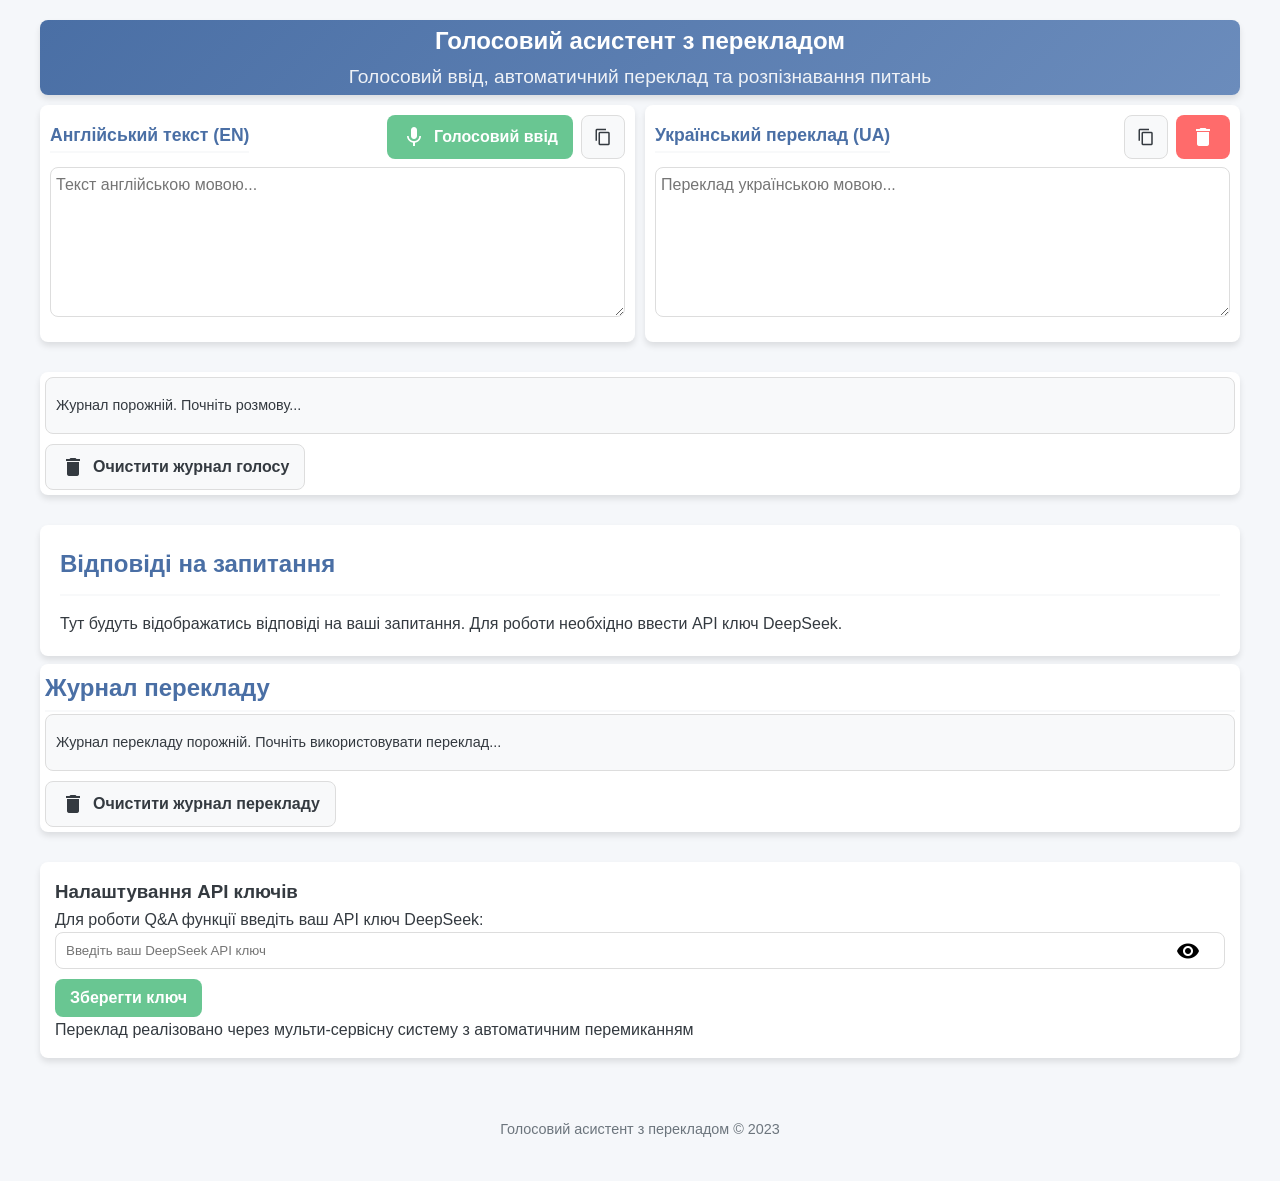
<file: index.html>
<!DOCTYPE html>
<html lang="uk">
<head>
    <meta charset="UTF-8">
    <meta name="viewport" content="width=device-width, initial-scale=1.0">
    <title>Голосовий асистент з перекладом</title>
    <link rel="stylesheet" href="https://fonts.googleapis.com/icon?family=Material+Icons">
    <link rel="stylesheet" href="style.css"> 
</head>
<body>
    <div class="container">
        <header>
            <h1>Голосовий асистент з перекладом</h1>
            <p class="subtitle">Голосовий ввід, автоматичний переклад та розпізнавання питань</p>
        </header>
        
        <div class="recording-indicator" id="recordingIndicator">
            <div class="pulse"></div>
            <span>Йде запис голосу... Говоріть</span>
        </div>
        
        <div class="main-content">
            <div class="text-section">
                <div class="heading-row">
                    <h2>Англійський текст (EN)</h2>
                    <div class="heading-actions">
                        <button class="btn-primary" id="micButton">
                            <i class="material-icons">mic</i> Голосовий ввід
                        </button>
                        <button class="btn-secondary icon-only" id="copyEnglish" aria-label="Копіювати англійський текст" title="Копіювати англійський текст">
                            <i class="material-icons">content_copy</i>
                        </button>
                    </div>
                </div>
                <div class="text-container">
                    <textarea id="englishText" placeholder="Текст англійською мовою..."></textarea>
                </div>
            </div>
            
            <div class="text-section">
                <div class="heading-row">
                    <h2>Український переклад (UA)</h2>
                    <div class="heading-actions">
                        <button class="btn-secondary icon-only" id="copyUkrainian" aria-label="Копіювати переклад українською" title="Копіювати переклад українською">
                            <i class="material-icons">content_copy</i>
                        </button>
                        <button class="btn-accent" id="clearText">
                            <i class="material-icons">delete</i>
                        </button>
                    </div>
                </div>
                <div class="text-container">
                    <textarea id="ukrainianText" placeholder="Переклад українською мовою..." readonly></textarea>
                    <div class="status-indicator" id="translationStatus"></div>
                </div>
            </div>
        </div>
   
        <div class="log-section">
            <!-- <h2>Журнал голосових введень</h2> -->
            <div class="log-container" id="voiceLogContainer">
                <div class="log-entry">Журнал порожній. Почніть розмову...</div>
            </div>
            <button class="btn-secondary clear-log" id="clearVoiceLog">
                <i class="material-icons">delete</i> Очистити журнал голосу
            </button>
        </div>
             
        <div class="qa-section">
            <h2>Відповіді на запитання</h2>
            <div id="questionIndicator" class="question-detected" style="display: none;">
                <p>У тексті виявлено запитання. Шукаємо відповіді...</p>
            </div>
            <div id="answersContainer" class="answers">
                <p>Тут будуть відображатись відповіді на ваші запитання. Для роботи необхідно ввести API ключ DeepSeek.</p>
            </div>
        </div>
                
        <div class="log-section">
            <h2>Журнал перекладу</h2>
            <div class="log-container" id="translationLogContainer">
                <div class="log-entry">Журнал перекладу порожній. Почніть використовувати переклад...</div>
            </div>
            <button class="btn-secondary clear-log" id="clearTranslationLog">
                <i class="material-icons">delete</i> Очистити журнал перекладу
            </button>
        </div>

        <div class="api-key-section">
            <h3>Налаштування API ключів</h3>
            <p>Для роботи Q&A функції введіть ваш API ключ DeepSeek:</p>
            <div class="api-key-input-container">
                <input type="password" class="api-key-input" id="apiKeyInput" placeholder="Введіть ваш DeepSeek API ключ">
                <button type="button" class="toggle-password" id="togglePassword"><i class="material-icons">visibility</i></button>
            </div>
            <button class="btn-primary" id="saveApiKey">Зберегти ключ</button>
            <p class="translation-info">Переклад реалізовано через мульти-сервісну систему з автоматичним перемиканням</p>
        </div>
        
        <footer>
            <p>Голосовий асистент з перекладом &copy; 2023</p>
        </footer>
    </div>
    <div class="notification" id="notification">Текст скопійовано в буфер обміну!</div>
    <script src="script.js" defer></script>
</body>
</html>
</file>
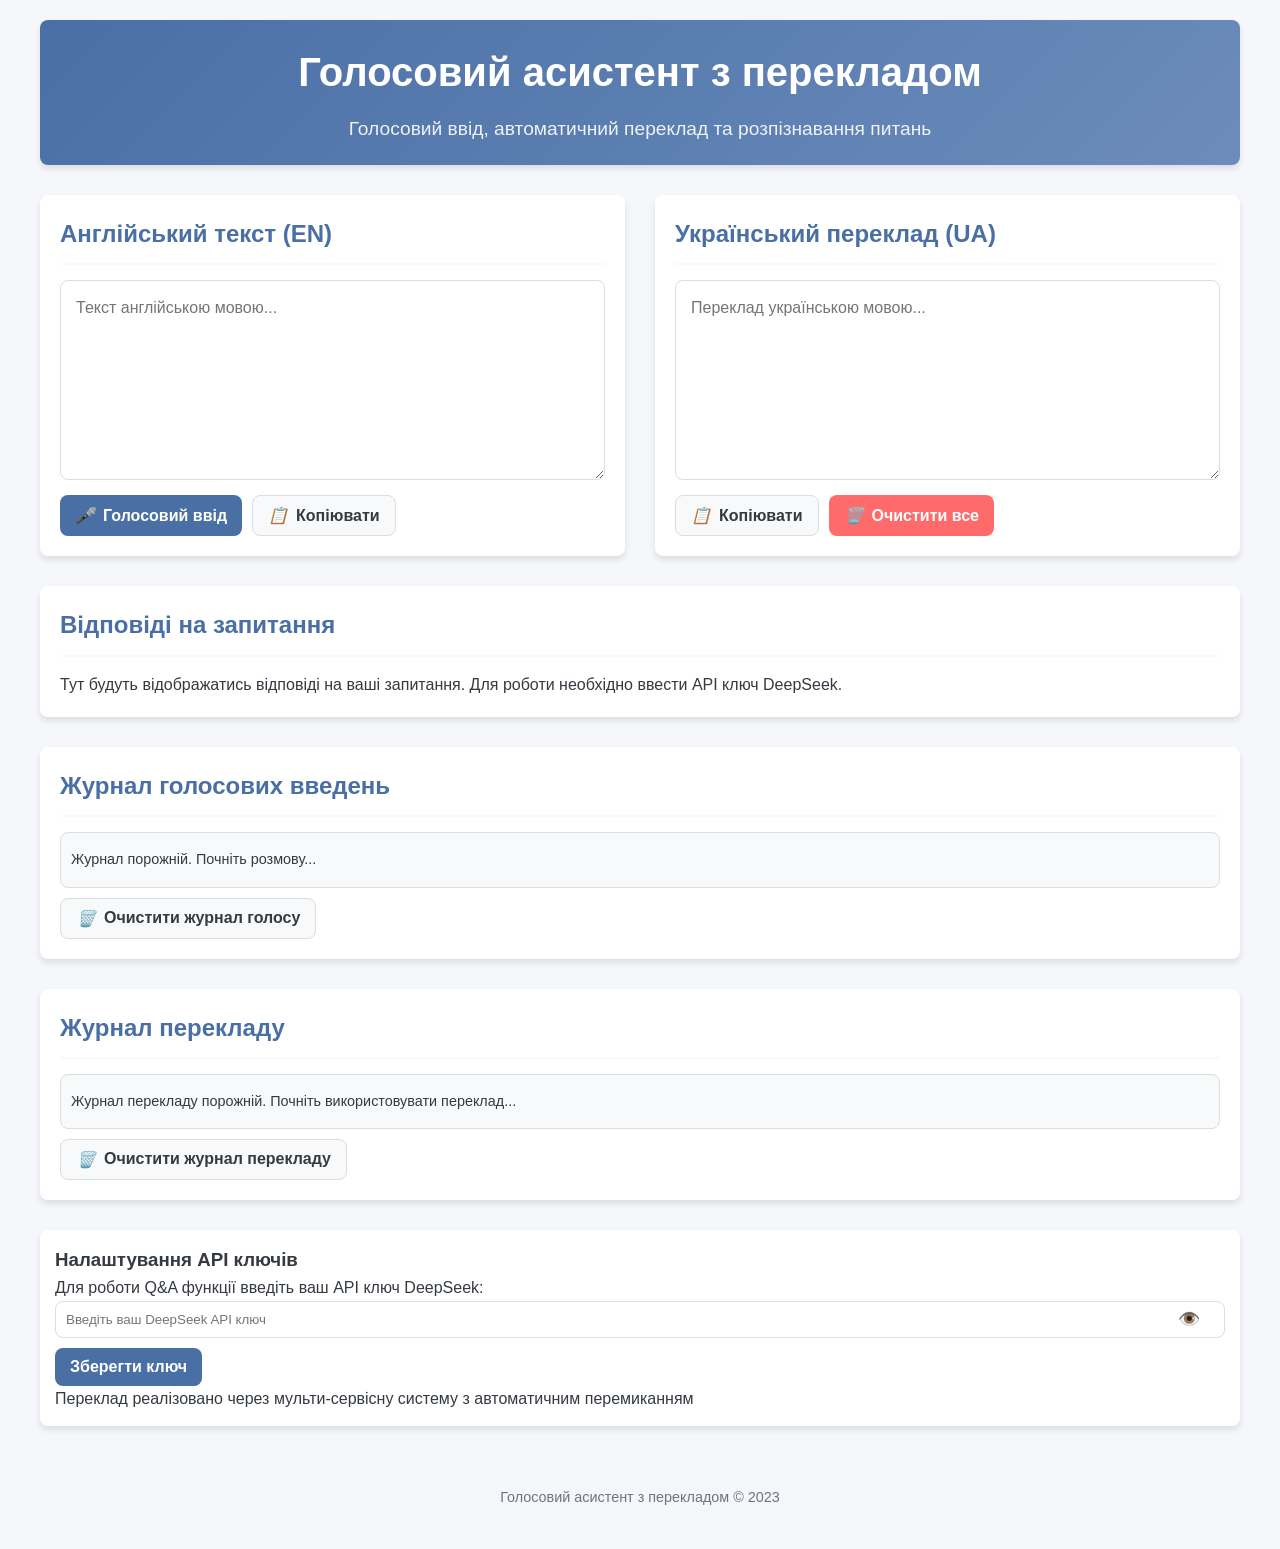
<file: voice992.html>
<!DOCTYPE html>
<html lang="uk">
<head>
    <meta charset="UTF-8">
    <meta name="viewport" content="width=device-width, initial-scale=1.0">
    <title>Голосовий асистент з перекладом</title>
    <style>
        :root {
            --primary-color: #4a6fa5;
            --secondary-color: #6b8cbc;
            --accent-color: #ff6b6b;
            --light-color: #f8f9fa;
            --dark-color: #343a40;
            --success-color: #28a745;
            --border-radius: 8px;
            --box-shadow: 0 4px 6px rgba(0, 0, 0, 0.1);
        }
        
        * {
            box-sizing: border-box;
            margin: 0;
            padding: 0;
            font-family: 'Segoe UI', Tahoma, Geneva, Verdana, sans-serif;
        }
        
        body {
            background-color: #f5f7fa;
            color: var(--dark-color);
            line-height: 1.6;
            padding: 20px;
        }
        
        .container {
            max-width: 1200px;
            margin: 0 auto;
        }
        
        header {
            text-align: center;
            margin-bottom: 30px;
            padding: 20px;
            background: linear-gradient(135deg, var(--primary-color), var(--secondary-color));
            color: white;
            border-radius: var(--border-radius);
            box-shadow: var(--box-shadow);
        }
        
        h1 {
            font-size: 2.5rem;
            margin-bottom: 10px;
        }
        
        .subtitle {
            font-size: 1.2rem;
            opacity: 0.9;
        }
        
        .main-content {
            display: grid;
            grid-template-columns: 1fr 1fr;
            gap: 30px;
            margin-bottom: 30px;
        }
        
        @media (max-width: 768px) {
            .main-content {
                grid-template-columns: 1fr;
            }
        }
        
        .text-section {
            background-color: white;
            border-radius: var(--border-radius);
            box-shadow: var(--box-shadow);
            padding: 20px;
            display: flex;
            flex-direction: column;
        }
        
        .text-section h2 {
            margin-bottom: 15px;
            color: var(--primary-color);
            border-bottom: 2px solid var(--light-color);
            padding-bottom: 10px;
        }
        
        .text-container {
            display: flex;
            flex-direction: column;
            flex-grow: 1;
        }
        
        textarea {
            width: 100%;
            min-height: 200px;
            padding: 15px;
            border: 1px solid #ddd;
            border-radius: var(--border-radius);
            resize: vertical;
            font-size: 16px;
            line-height: 1.5;
            margin-bottom: 15px;
            flex-grow: 1;
        }
        
        textarea:focus {
            outline: none;
            border-color: var(--primary-color);
            box-shadow: 0 0 0 2px rgba(74, 111, 165, 0.2);
        }
        
        .button-group {
            display: flex;
            gap: 10px;
            flex-wrap: wrap;
        }
        
        button {
            padding: 10px 15px;
            border: none;
            border-radius: var(--border-radius);
            cursor: pointer;
            font-size: 16px;
            font-weight: 600;
            transition: all 0.3s ease;
            display: flex;
            align-items: center;
            justify-content: center;
            gap: 8px;
        }
        
        .btn-primary {
            background-color: var(--primary-color);
            color: white;
        }
        
        .btn-primary:hover {
            background-color: var(--secondary-color);
        }
        
        .btn-secondary {
            background-color: var(--light-color);
            color: var(--dark-color);
            border: 1px solid #ddd;
        }
        
        .btn-secondary:hover {
            background-color: #e9ecef;
        }
        
        .btn-accent {
            background-color: var(--accent-color);
            color: white;
        }
        
        .btn-accent:hover {
            background-color: #ff5252;
        }
        
        .btn-success {
            background-color: var(--success-color);
            color: white;
        }
        
        .btn-success:hover {
            background-color: #218838;
        }
        
        .recording-indicator {
            display: flex;
            align-items: center;
            gap: 10px;
            margin-bottom: 15px;
            padding: 10px;
            border-radius: var(--border-radius);
            background-color: #fff3cd;
            color: #856404;
            display: none;
        }
        
        .recording-indicator.active {
            display: flex;
        }
        
        .pulse {
            width: 12px;
            height: 12px;
            border-radius: 50%;
            background-color: var(--accent-color);
            animation: pulse 1.5s infinite;
        }
        
        @keyframes pulse {
            0% {
                transform: scale(0.95);
                box-shadow: 0 0 0 0 rgba(255, 107, 107, 0.7);
            }
            
            70% {
                transform: scale(1);
                box-shadow: 0 0 0 10px rgba(255, 107, 107, 0);
            }
            
            100% {
                transform: scale(0.95);
                box-shadow: 0 0 0 0 rgba(255, 107, 107, 0);
            }
        }
        
        .qa-section {
            background-color: white;
            border-radius: var(--border-radius);
            box-shadow: var(--box-shadow);
            padding: 20px;
            margin-top: 30px;
        }
        
        .qa-section h2 {
            margin-bottom: 15px;
            color: var(--primary-color);
            border-bottom: 2px solid var(--light-color);
            padding-bottom: 10px;
        }
        
        .question-detected {
            background-color: #e7f3ff;
            padding: 15px;
            border-radius: var(--border-radius);
            margin-bottom: 15px;
            border-left: 4px solid var(--primary-color);
        }
        
        .answers {
            margin-top: 15px;
        }
        
        .answer {
            background-color: var(--light-color);
            padding: 15px;
            border-radius: var(--border-radius);
            margin-bottom: 10px;
            border-left: 4px solid var(--success-color);
        }
        
        .loading {
            display: inline-block;
            width: 20px;
            height: 20px;
            border: 3px solid rgba(255, 255, 255, 0.3);
            border-radius: 50%;
            border-top-color: #fff;
            animation: spin 1s ease-in-out infinite;
        }
        
        @keyframes spin {
            to { transform: rotate(360deg); }
        }
        
        footer {
            text-align: center;
            margin-top: 40px;
            padding: 20px;
            color: #6c757d;
            font-size: 0.9rem;
        }
        
        .api-key-section {
            background-color: white;
            border-radius: var(--border-radius);
            box-shadow: var(--box-shadow);
            padding: 15px;
            margin-top: 30px;
        }
        
        .api-key-input-container {
            position: relative;
            width: 100%;
            margin-bottom: 10px;
        }
        
        .api-key-input {
            width: 100%;
            padding: 10px 40px 10px 10px;
            border: 1px solid #ddd;
            border-radius: var(--border-radius);
        }
        
        .toggle-password {
            position: absolute;
            right: 10px;
            top: 50%;
            transform: translateY(-50%);
            background: none;
            border: none;
            cursor: pointer;
            font-size: 18px;
        }
        
        .notification {
            position: fixed;
            top: 20px;
            right: 20px;
            padding: 15px 20px;
            background-color: var(--success-color);
            color: white;
            border-radius: var(--border-radius);
            box-shadow: var(--box-shadow);
            z-index: 1000;
            transform: translateX(150%);
            transition: transform 0.3s ease;
        }
        
        .notification.show {
            transform: translateX(0);
        }
        
        .status-indicator {
            padding: 8px 12px;
            border-radius: var(--border-radius);
            margin-top: 10px;
            font-size: 0.9rem;
            display: none;
        }
        
        .status-translating {
            background-color: #e7f3ff;
            color: var(--primary-color);
            display: block;
        }
        
        .status-error {
            background-color: #ffe7e7;
            color: var(--accent-color);
            display: block;
        }
        
        .status-success {
            background-color: #e7ffe7;
            color: var(--success-color);
            display: block;
        }
        
        .log-section {
            background-color: white;
            border-radius: var(--border-radius);
            box-shadow: var(--box-shadow);
            padding: 20px;
            margin-top: 30px;
        }
        
        .log-section h2 {
            margin-bottom: 15px;
            color: var(--primary-color);
            border-bottom: 2px solid var(--light-color);
            padding-bottom: 10px;
        }
        
        .log-container {
            max-height: 200px;
            overflow-y: auto;
            border: 1px solid #ddd;
            border-radius: var(--border-radius);
            padding: 10px;
            background-color: #f8f9fa;
            font-family: monospace;
            font-size: 12px;
        }
        
        .log-entry {
            padding: 5px 0;
            border-bottom: 1px solid #eee;
            font-size: 0.9rem;
        }
        
        .log-entry:last-child {
            border-bottom: none;
        }
        
        .log-time {
            color: #6c757d;
            font-weight: bold;
            margin-right: 10px;
        }
        
        .log-level {
            font-weight: bold;
            margin-right: 10px;
            padding: 1px 5px;
            border-radius: 3px;
            font-size: 10px;
        }
        
        .log-level-success { background-color: #d4edda; color: #155724; }
        .log-level-error { background-color: #f8d7da; color: #721c24; }
        .log-level-warn { background-color: #fff3cd; color: #856404; }
        .log-level-info { background-color: #d1ecf1; color: #0c5460; }
        .log-level-debug { background-color: #e2e3e5; color: #383d41; }
        
        .log-service {
            color: #007bff;
            margin-right: 10px;
        }
        
        .clear-log {
            margin-top: 10px;
        }
    </style>
</head>
<body>
    <div class="container">
        <header>
            <h1>Голосовий асистент з перекладом</h1>
            <p class="subtitle">Голосовий ввід, автоматичний переклад та розпізнавання питань</p>
        </header>
        
        <div class="recording-indicator" id="recordingIndicator">
            <div class="pulse"></div>
            <span>Йде запис голосу... Говоріть</span>
        </div>
        
        <div class="main-content">
            <div class="text-section">
                <h2>Англійський текст (EN)</h2>
                <div class="text-container">
                    <textarea id="englishText" placeholder="Текст англійською мовою..."></textarea>
                    <div class="button-group">
                        <button class="btn-primary" id="micButton">
                            <i>🎤</i> Голосовий ввід
                        </button>
                        <button class="btn-secondary" id="copyEnglish">
                            <i>📋</i> Копіювати
                        </button>
                    </div>
                </div>
            </div>
            
            <div class="text-section">
                <h2>Український переклад (UA)</h2>
                <div class="text-container">
                    <textarea id="ukrainianText" placeholder="Переклад українською мовою..." readonly></textarea>
                    <div class="status-indicator" id="translationStatus"></div>
                    <div class="button-group">
                        <button class="btn-secondary" id="copyUkrainian">
                            <i>📋</i> Копіювати
                        </button>
                        <button class="btn-accent" id="clearText">
                            <i>🗑️</i> Очистити все
                        </button>
                    </div>
                </div>
            </div>
        </div>
        
        <div class="qa-section">
            <h2>Відповіді на запитання</h2>
            <div id="questionIndicator" class="question-detected" style="display: none;">
                <p>У тексті виявлено запитання. Шукаємо відповіді...</p>
            </div>
            <div id="answersContainer" class="answers">
                <p>Тут будуть відображатись відповіді на ваші запитання. Для роботи необхідно ввести API ключ DeepSeek.</p>
            </div>
        </div>
        
        <div class="log-section">
            <h2>Журнал голосових введень</h2>
            <div class="log-container" id="voiceLogContainer">
                <div class="log-entry">Журнал порожній. Почніть розмову...</div>
            </div>
            <button class="btn-secondary clear-log" id="clearVoiceLog">
                <i>🗑️</i> Очистити журнал голосу
            </button>
        </div>
        
        <div class="log-section">
            <h2>Журнал перекладу</h2>
            <div class="log-container" id="translationLogContainer">
                <div class="log-entry">Журнал перекладу порожній. Почніть використовувати переклад...</div>
            </div>
            <button class="btn-secondary clear-log" id="clearTranslationLog">
                <i>🗑️</i> Очистити журнал перекладу
            </button>
        </div>

        <div class="api-key-section">
            <h3>Налаштування API ключів</h3>
            <p>Для роботи Q&A функції введіть ваш API ключ DeepSeek:</p>
            <div class="api-key-input-container">
                <input type="password" class="api-key-input" id="apiKeyInput" placeholder="Введіть ваш DeepSeek API ключ">
                <button type="button" class="toggle-password" id="togglePassword">👁️</button>
            </div>
            <button class="btn-primary" id="saveApiKey">Зберегти ключ</button>
            <p class="translation-info">Переклад реалізовано через мульти-сервісну систему з автоматичним перемиканням</p>
        </div>
        
        <footer>
            <p>Голосовий асистент з перекладом &copy; 2023</p>
        </footer>
    </div>
    
    <div class="notification" id="notification">Текст скопійовано в буфер обміну!</div>

    <script>
        // Клас TranslationService з автоматичним перемиканням API
        class TranslationService {
            constructor() {
                this.services = [
                    {
                        name: 'MyMemory',
                        translator: this.translateMyMemory.bind(this),
                        priority: 0,
                        enabled: true,
                        url: 'https://api.mymemory.translated.net/get'
                    },
                    {
                        name: 'LibreTranslate',
                        translator: this.translateLibreTranslate.bind(this),
                        priority: 1,
                        enabled: true,
                        url: 'https://libretranslate.com/translate'
                    },
                    {
                        name: 'Apertium',
                        translator: this.translateApertium.bind(this),
                        priority: 2,
                        enabled: true,
                        url: 'https://apertium.org/apy/translate'
                    },
                    {
                        name: 'GoogleTranslate',
                        translator: this.translateGoogleAPI.bind(this),
                        priority: 3,
                        enabled: true,
                        url: 'https://translate.googleapis.com'
                    }
                ];
                
                this.failedServices = new Set();
                this.logs = [];
                this.maxLogSize = 1000;
            }

            // Логування подій
            log(level, message, service = null, details = null) {
                const logEntry = {
                    timestamp: new Date().toISOString(),
                    level: level,
                    service: service,
                    message: message,
                    details: details
                };
                
                this.logs.push(logEntry);
                
                if (this.logs.length > this.maxLogSize) {
                    this.logs.shift();
                }
                
                // Оновлення UI
                this.updateLogsUI(logEntry);
            }

            updateLogsUI(logEntry) {
                if (typeof window !== 'undefined' && window.updateTranslationLogs) {
                    window.updateTranslationLogs(logEntry);
                }
            }

            // Основний метод перекладу
            async translateText(text, sourceLang, targetLang) {
                if (!text.trim()) {
                    this.log('WARN', 'Спроба перекладу пустого тексту');
                    return { success: false, text: '' };
                }

                this.log('INFO', `Початок перекладу: "${text.substring(0, 50)}..."`, null, {
                    sourceLang: sourceLang,
                    targetLang: targetLang,
                    textLength: text.length
                });

                const availableServices = this.services
                    .filter(service => service.enabled && !this.failedServices.has(service.name))
                    .sort((a, b) => a.priority - b.priority);

                this.log('INFO', `Доступні сервіси: ${availableServices.map(s => s.name).join(', ')}`, null, {
                    total: availableServices.length,
                    failed: Array.from(this.failedServices)
                });

                if (availableServices.length === 0) {
                    this.log('ERROR', 'Немає доступних сервісів перекладу');
                    return this.useBackupTranslation(text);
                }

                for (const service of availableServices) {
                    try {
                        this.log('INFO', `Спроба перекладу через ${service.name}`, service.name);
                        
                        const startTime = Date.now();
                        const result = await service.translator(text, sourceLang, targetLang);
                        const duration = Date.now() - startTime;
                        
                        if (result.success) {
                            this.log('SUCCESS', `Переклад успішний через ${service.name}`, service.name, {
                                duration: `${duration}ms`,
                                textLength: result.text.length
                            });
                            
                            // Якщо успішно, скидаємо помилковий статус для цього сервісу
                            this.failedServices.delete(service.name);
                            return result;
                        }
                        
                    } catch (error) {
                        this.log('ERROR', `Помилка перекладу через ${service.name}`, service.name, {
                            error: error.message
                        });
                        
                        // Якщо це помилка 429 (ліміт), додаємо сервіс до невдалих
                        if (error.message.includes('429') || error.message.includes('limit')) {
                            this.failedServices.add(service.name);
                            this.log('WARN', `Ліміт сервісу ${service.name} перевищено`, service.name);
                        }
                        
                        continue;
                    }
                }
                
                this.log('ERROR', 'Усі сервіси перекладу не спрацювали', null, {
                    failedServices: Array.from(this.failedServices)
                });
                
                // Використовуємо резервний переклад
                return this.useBackupTranslation(text);
            }

            // MyMemory API
            async translateMyMemory(text, sourceLang, targetLang) {
                try {
                    const response = await fetch(
                        `https://api.mymemory.translated.net/get?q=${encodeURIComponent(text)}&langpair=${sourceLang}|${targetLang}`
                    );
                    
                    if (response.status === 429) {
                        throw new Error('429 - Rate limit exceeded');
                    }
                    
                    if (!response.ok) {
                        throw new Error(`HTTP error: ${response.status}`);
                    }
                    
                    const data = await response.json();
                    
                    if (data.responseStatus === 200) {
                        return {
                            success: true,
                            text: data.responseData.translatedText,
                            service: 'MyMemory'
                        };
                    } else {
                        throw new Error(`API error: ${data.responseStatus}`);
                    }
                    
                } catch (error) {
                    throw new Error(`MyMemory failed: ${error.message}`);
                }
            }

            // LibreTranslate API
            async translateLibreTranslate(text, sourceLang, targetLang) {
                try {
                    // LibreTranslate використовує скорочення мов
                    const langMap = { 'en': 'en', 'uk': 'uk' };
                    const source = langMap[sourceLang] || sourceLang;
                    const target = langMap[targetLang] || targetLang;
                    
                    const response = await fetch('https://libretranslate.com/translate', {
                        method: 'POST',
                        headers: {
                            'Content-Type': 'application/json',
                        },
                        body: JSON.stringify({
                            q: text,
                            source: source,
                            target: target,
                            format: 'text'
                        })
                    });
                    
                    if (response.status === 429) {
                        throw new Error('429 - Rate limit exceeded');
                    }
                    
                    if (!response.ok) {
                        throw new Error(`HTTP error: ${response.status}`);
                    }
                    
                    const data = await response.json();
                    
                    if (data.translatedText) {
                        return {
                            success: true,
                            text: data.translatedText,
                            service: 'LibreTranslate'
                        };
                    } else {
                        throw new Error('No translation received');
                    }
                    
                } catch (error) {
                    throw new Error(`LibreTranslate failed: ${error.message}`);
                }
            }

            // Apertium API
            async translateApertium(text, sourceLang, targetLang) {
                try {
                    const langPair = `${sourceLang}|${targetLang}`;
                    const response = await fetch(
                        `https://apertium.org/apy/translate?q=${encodeURIComponent(text)}&langpair=${langPair}`
                    );
                    
                    if (response.status === 429) {
                        throw new Error('429 - Rate limit exceeded');
                    }
                    
                    if (!response.ok) {
                        throw new Error(`HTTP error: ${response.status}`);
                    }
                    
                    const data = await response.json();
                    
                    if (data.responseData && data.responseData.translatedText) {
                        return {
                            success: true,
                            text: data.responseData.translatedText,
                            service: 'Apertium'
                        };
                    } else {
                        throw new Error('No translation received');
                    }
                    
                } catch (error) {
                    throw new Error(`Apertium failed: ${error.message}`);
                }
            }

            // Google Translate API (неофіційний метод)
            async translateGoogleAPI(text, sourceLang, targetLang) {
                try {
                    const response = await fetch(
                        `https://translate.googleapis.com/translate_a/single?client=gtx&sl=${sourceLang}&tl=${targetLang}&dt=t&q=${encodeURIComponent(text)}`
                    );
                    
                    if (response.status === 429) {
                        throw new Error('429 - Rate limit exceeded');
                    }
                    
                    if (!response.ok) {
                        throw new Error(`HTTP error: ${response.status}`);
                    }
                    
                    const data = await response.json();
                    
                    if (data && data[0] && data[0][0] && data[0][0][0]) {
                        return {
                            success: true,
                            text: data[0][0][0],
                            service: 'GoogleTranslate'
                        };
                    } else {
                        throw new Error('No translation received');
                    }
                    
                } catch (error) {
                    throw new Error(`GoogleTranslate failed: ${error.message}`);
                }
            }

            // Резервний переклад
            useBackupTranslation(text) {
                this.log('WARN', 'Використання резервного перекладу', 'Backup');
                
                const backupDict = {
                    'hello': 'привіт', 'world': 'світ', 'how': 'як', 'are': 'є', 'you': 'ти',
                    'what': 'що', 'where': 'де', 'when': 'коли', 'why': 'чому', 'who': 'хто',
                    'which': 'який', 'good': 'добре', 'morning': 'ранок', 'afternoon': 'день',
                    'evening': 'вечір', 'night': 'ніч', 'thank': 'дякую', 'please': 'будь ласка',
                    'yes': 'так', 'no': 'ні', 'sorry': 'вибачте', 'help': 'допомога',
                    'name': 'ім\'я', 'my': 'мій', 'is': 'є', 'your': 'твій', 'his': 'його',
                    'her': 'її', 'our': 'наш', 'their': 'їхній', 'and': 'і', 'but': 'але',
                    'or': 'або', 'because': 'тому що', 'if': 'якщо', 'then': 'тоді',
                    'very': 'дуже', 'too': 'теж', 'also': 'також', 'only': 'тільки'
                };
                
                let translated = text;
                Object.keys(backupDict).forEach(word => {
                    const regex = new RegExp(`\\b${word}\\b`, 'gi');
                    translated = translated.replace(regex, backupDict[word]);
                });
                
                return {
                    success: true,
                    text: '[Резервний переклад] ' + translated,
                    service: 'BackupDictionary'
                };
            }

            // Додаткові методи
            resetFailedServices() {
                this.failedServices.clear();
                this.log('INFO', 'Скинуто список невдалих сервісів');
            }

            getServiceStatus() {
                return this.services.map(service => ({
                    name: service.name,
                    enabled: service.enabled,
                    failed: this.failedServices.has(service.name),
                    priority: service.priority
                }));
            }
        }

        // Елементи DOM
        const elements = {
            englishText: document.getElementById('englishText'),
            ukrainianText: document.getElementById('ukrainianText'),
            micButton: document.getElementById('micButton'),
            copyEnglish: document.getElementById('copyEnglish'),
            copyUkrainian: document.getElementById('copyUkrainian'),
            clearText: document.getElementById('clearText'),
            recordingIndicator: document.getElementById('recordingIndicator'),
            questionIndicator: document.getElementById('questionIndicator'),
            answersContainer: document.getElementById('answersContainer'),
            apiKeyInput: document.getElementById('apiKeyInput'),
            saveApiKey: document.getElementById('saveApiKey'),
            notification: document.getElementById('notification'),
            translationStatus: document.getElementById('translationStatus'),
            togglePassword: document.getElementById('togglePassword'),
            voiceLogContainer: document.getElementById('voiceLogContainer'),
            clearVoiceLog: document.getElementById('clearVoiceLog'),
            translationLogContainer: document.getElementById('translationLogContainer'),
            clearTranslationLog: document.getElementById('clearTranslationLog')
        };

        // Змінні стану
        let recognition = null;
        let isRecording = false;
        let deepSeekApiKey = localStorage.getItem('deepSeekApiKey') || '';
        let sourceLanguage = 'en';
        let targetLanguage = 'uk';
        let voiceLog = JSON.parse(localStorage.getItem('voiceLog')) || [];
        
        // Ініціалізація TranslationService
        const translationService = new TranslationService();

        // Глобальна функція для оновлення UI логів
        window.updateTranslationLogs = function(logEntry) {
            if (!elements.translationLogContainer) return;
            
            const logElement = document.createElement('div');
            logElement.className = 'log-entry';
            
            const levelClass = `log-level log-level-${logEntry.level.toLowerCase()}`;
            const time = new Date(logEntry.timestamp).toLocaleTimeString();
            
            logElement.innerHTML = `
                <span class="log-time">[${time}]</span>
                <span class="${levelClass}">${logEntry.level}</span>
                <span class="log-service">${logEntry.service || 'SYSTEM'}</span>
                <span class="log-message">${logEntry.message}</span>
            `;
            
            // Видаляємо повідомлення про порожній журнал
            if (elements.translationLogContainer.children.length === 1 && 
                elements.translationLogContainer.children[0].textContent.includes('порожній')) {
                elements.translationLogContainer.innerHTML = '';
            }
            
            elements.translationLogContainer.appendChild(logElement);
            elements.translationLogContainer.scrollTop = elements.translationLogContainer.scrollHeight;
        };

        // Безпечне додавання обробників подій
        function safeAddEventListener(element, event, handler) {
            if (element && typeof handler === 'function') {
                element.addEventListener(event, handler);
            }
        }

        // Ініціалізація
        function init() {
            console.log('Ініціалізація додатку...');
            
            // Перевірка підтримки Web Speech API
            if (!('webkitSpeechRecognition' in window) && !('SpeechRecognition' in window)) {
                alert('Ваш браузер не підтримує розпізнавання мовлення. Спробуйте використати Chrome або Edge.');
                if (elements.micButton) elements.micButton.disabled = true;
                return;
            }
            
            // Ініціалізація розпізнавання мовлення
            try {
                const SpeechRecognition = window.SpeechRecognition || window.webkitSpeechRecognition;
                recognition = new SpeechRecognition();
                recognition.continuous = true;
                recognition.interimResults = true;
                recognition.lang = 'en-US';
                
                // Обробники подій розпізнавання
                recognition.onstart = function() {
                    isRecording = true;
                    if (elements.micButton) elements.micButton.innerHTML = '<i>⏹️</i> Зупинити запис';
                    if (elements.recordingIndicator) elements.recordingIndicator.classList.add('active');
                };
                
                recognition.onend = function() {
                    isRecording = false;
                    if (elements.micButton) elements.micButton.innerHTML = '<i>🎤</i> Голосовий ввід';
                    if (elements.recordingIndicator) elements.recordingIndicator.classList.remove('active');
                };
                
                recognition.onresult = function(event) {
                    let interimTranscript = '';
                    let finalTranscript = '';
                    
                    for (let i = event.resultIndex; i < event.results.length; i++) {
                        const transcript = event.results[i][0].transcript;
                        if (event.results[i].isFinal) {
                            finalTranscript += transcript;
                        } else {
                            interimTranscript += transcript;
                        }
                    }
                    
                    // Оновлення текстового поля
                    if (elements.englishText) {
                        elements.englishText.value = finalTranscript + interimTranscript;
                    }
                    
                    // Автоматичний переклад
                    if (finalTranscript) {
                        translateText(finalTranscript);
                        
                        // Перевірка на наявність запитання
                        checkForQuestion(finalTranscript);
                        
                        // Додавання до журналу
                        if (finalTranscript.trim()) {
                            addToLog(finalTranscript);
                        }
                    }
                };
                
                recognition.onerror = function(event) {
                    console.error('Помилка розпізнавання мовлення:', event.error);
                    showNotification('Помилка розпізнавання мовлення: ' + event.error, 'error');
                };
            } catch (error) {
                console.error('Помилка ініціалізації розпізнавання мовлення:', error);
                if (elements.micButton) elements.micButton.disabled = true;
            }
            
            // Безпечне додавання обробників подій
            safeAddEventListener(elements.micButton, 'click', toggleRecording);
            safeAddEventListener(elements.copyEnglish, 'click', () => copyToClipboard(elements.englishText));
            safeAddEventListener(elements.copyUkrainian, 'click', () => copyToClipboard(elements.ukrainianText));
            safeAddEventListener(elements.clearText, 'click', clearAllText);
            safeAddEventListener(elements.togglePassword, 'click', togglePasswordVisibility);
            safeAddEventListener(elements.clearVoiceLog, 'click', clearVoiceLogHandler);
            safeAddEventListener(elements.clearTranslationLog, 'click', clearTranslationLogHandler);
            safeAddEventListener(elements.saveApiKey, 'click', saveApiKeyHandler);
            
            // Обробники подій введення тексту
            safeAddEventListener(elements.englishText, 'input', handleTextInput);
            
            // Завантаження збереженого API ключа
            if (elements.apiKeyInput) {
                elements.apiKeyInput.value = deepSeekApiKey;
            }
            
            // Завантаження журналу
            updateLogDisplay();
            
            console.log('Додаток успішно ініціалізовано');
        }

        // Функції
        function toggleRecording() {
            if (!recognition) return;
            
            if (isRecording) {
                recognition.stop();
            } else {
                try {
                    recognition.start();
                } catch (error) {
                    console.error('Помилка запуску запису:', error);
                    showNotification('Помилка запуску запису', 'error');
                }
            }
        }
        
        function handleTextInput() {
            if (!elements.englishText) return;
            
            // Автоматичний переклад при зміні тексту
            if (elements.englishText.value.trim()) {
                translateText(elements.englishText.value);
                checkForQuestion(elements.englishText.value);
            } else {
                if (elements.ukrainianText) elements.ukrainianText.value = '';
                if (elements.translationStatus) {
                    elements.translationStatus.textContent = '';
                    elements.translationStatus.className = 'status-indicator';
                }
            }
        }
        
        async function translateText(text) {
            if (!text.trim() || !elements.ukrainianText || !elements.translationStatus) return;
            
            // Оновлення статусу перекладу
            elements.translationStatus.textContent = 'Переклад...';
            elements.translationStatus.className = 'status-indicator status-translating';
            
            try {
                const result = await translationService.translateText(text, sourceLanguage, targetLanguage);
                
                elements.ukrainianText.value = result.text;
                elements.translationStatus.textContent = `Переклад завершено (${result.service})!`;
                elements.translationStatus.className = 'status-indicator status-success';
                
            } catch (error) {
                console.error('Помилка перекладу:', error);
                elements.translationStatus.textContent = 'Помилка перекладу';
                elements.translationStatus.className = 'status-indicator status-error';
            }
        }
        
        function checkForQuestion(text) {
            if (!elements.questionIndicator || !elements.answersContainer) return;
            
            // Проста перевірка на наявність запитання
            const hasQuestionMark = text.includes('?');
            const questionWords = ['what', 'when', 'where', 'why', 'how', 'who', 'which', 'can', 'could', 'would', 'should', 'is', 'are', 'do', 'does', 'did'];
            const hasQuestionWord = questionWords.some(word => 
                text.toLowerCase().includes(word) && 
                (text.toLowerCase().indexOf(word) === 0 || 
                 text[text.toLowerCase().indexOf(word) - 1] === ' ')
            );
            
            if (hasQuestionMark || hasQuestionWord) {
                elements.questionIndicator.style.display = 'block';
                getAnswerFromDeepSeek(text);
            } else {
                elements.questionIndicator.style.display = 'none';
                elements.answersContainer.innerHTML = '<p>Тут будуть відображатись відповіді на ваші запитання. Для роботи необхідно ввести API ключ DeepSeek.</p>';
            }
        }
        
        async function getAnswerFromDeepSeek(question) {
            if (!elements.answersContainer) return;
            
            if (!deepSeekApiKey) {
                elements.answersContainer.innerHTML = '<div class="answer"><p>Для отримання відповідей введіть API ключ DeepSeek у верхньому полі.</p></div>';
                return;
            }
            
            elements.answersContainer.innerHTML = '<div class="answer"><p>Шукаємо відповідь... <span class="loading"></span></p></div>';
            
            try {
                const response = await fetch('https://api.deepseek.com/v1/chat/completions', {
                    method: 'POST',
                    headers: {
                        'Content-Type': 'application/json',
                        'Authorization': `Bearer ${deepSeekApiKey}`
                    },
                    body: JSON.stringify({
                        model: 'deepseek-chat',
                        messages: [
                            { role: 'user', content: question }
                        ],
                        max_tokens: 500
                    })
                });
                
                if (response.ok) {
                    const data = await response.json();
                    const answer = data.choices[0].message.content;
                    elements.answersContainer.innerHTML = `<div class="answer"><p>${answer}</p></div>`;
                } else {
                    elements.answersContainer.innerHTML = '<div class="answer"><p>Помилка отримання відповіді. Перевірте API ключ.</p></div>';
                }
            } catch (error) {
                console.error('Помилка отримання відповіді:', error);
                elements.answersContainer.innerHTML = '<div class="answer"><p>Помилка з\'єднання з сервісом відповідей.</p></div>';
            }
        }
        
        function copyToClipboard(textarea) {
            if (!textarea) return;
            
            textarea.select();
            document.execCommand('copy');
            showNotification('Текст скопійовано в буфер обміну!');
        }
        
        function clearAllText() {
            if (elements.englishText) elements.englishText.value = '';
            if (elements.ukrainianText) elements.ukrainianText.value = '';
            if (elements.translationStatus) {
                elements.translationStatus.textContent = '';
                elements.translationStatus.className = 'status-indicator';
            }
            if (elements.questionIndicator) elements.questionIndicator.style.display = 'none';
            if (elements.answersContainer) elements.answersContainer.innerHTML = '<p>Тут будуть відображатись відповіді на ваші запитання. Для роботи необхідно ввести API ключ DeepSeek.</p>';
        }
        
        function saveApiKeyHandler() {
            if (!elements.apiKeyInput) return;
            
            deepSeekApiKey = elements.apiKeyInput.value.trim();
            localStorage.setItem('deepSeekApiKey', deepSeekApiKey);
            showNotification('API ключ збережено!');
        }
        
        function togglePasswordVisibility() {
            if (!elements.apiKeyInput || !elements.togglePassword) return;
            
            if (elements.apiKeyInput.type === 'password') {
                elements.apiKeyInput.type = 'text';
                elements.togglePassword.textContent = '🙈';
            } else {
                elements.apiKeyInput.type = 'password';
                elements.togglePassword.textContent = '👁️';
            }
        }
        
        function addToLog(text) {
            const timestamp = new Date().toLocaleTimeString();
            voiceLog.unshift({ text, timestamp });
            
            if (voiceLog.length > 50) {
                voiceLog = voiceLog.slice(0, 50);
            }
            
            localStorage.setItem('voiceLog', JSON.stringify(voiceLog));
            updateLogDisplay();
        }
        
        function updateLogDisplay() {
            if (!elements.voiceLogContainer) return;
            
            elements.voiceLogContainer.innerHTML = '';
            
            if (voiceLog.length === 0) {
                elements.voiceLogContainer.innerHTML = '<div class="log-entry">Журнал порожній. Почніть розмову...</div>';
                return;
            }
            
            voiceLog.forEach(entry => {
                const logEntry = document.createElement('div');
                logEntry.className = 'log-entry';
                logEntry.innerHTML = `<span class="log-time">${entry.timestamp}</span> ${entry.text}`;
                elements.voiceLogContainer.appendChild(logEntry);
            });
        }
        
        function clearVoiceLogHandler() {
            voiceLog = [];
            localStorage.setItem('voiceLog', JSON.stringify(voiceLog));
            updateLogDisplay();
            showNotification('Журнал голосу очищено!');
        }
        
        function clearTranslationLogHandler() {
            if (!elements.translationLogContainer) return;
            
            elements.translationLogContainer.innerHTML = '<div class="log-entry">Журнал перекладу порожній. Почніть використовувати переклад...</div>';
            translationService.logs = [];
            showNotification('Журнал перекладу очищено!');
        }
        
        function showNotification(message, type = 'success') {
            if (!elements.notification) return;
            
            elements.notification.textContent = message;
            elements.notification.className = 'notification';
            if (type === 'error') {
                elements.notification.style.backgroundColor = 'var(--accent-color)';
            } else {
                elements.notification.style.backgroundColor = 'var(--success-color)';
            }
            
            elements.notification.classList.add('show');
            
            setTimeout(() => {
                if (elements.notification) {
                    elements.notification.classList.remove('show');
                }
            }, 3000);
        }
        
        // Ініціалізація додатку
        document.addEventListener('DOMContentLoaded', init);
    </script>
</body>
</html>
</file>
<file: style.css>
:root {
            --primary-color: #4a6fa5;
            --secondary-color: #6b8cbc;
            --accent-color: #ff6b6b;
            --light-color: #f8f9fa;
            --dark-color: #343a40;
            --success-color: #28a745;
            --border-radius: 8px;
            --box-shadow: 0 4px 6px rgba(0, 0, 0, 0.1);
        }
        
        * {
            box-sizing: border-box;
            margin: 0;
            padding: 0;
            font-family: 'Segoe UI', Tahoma, Geneva, Verdana, sans-serif;
        }
        
        body {
            background-color: #f5f7fa;
            color: var(--dark-color);
            line-height: 1.6;
            padding: 20px;
        }
        
        .container {
            max-width: 1200px;
            margin: 0 auto;
        }
        
        header {
            text-align: center;
            margin-bottom: 10px;
            padding: 2px;
            background: linear-gradient(135deg, var(--primary-color), var(--secondary-color));
            color: white;
            border-radius: var(--border-radius);
            box-shadow: var(--box-shadow);
        }
        
        h1 {
            font-size: 1.5rem;
            margin-bottom: 2px;
        }
        
        .subtitle {
            font-size: 1.2rem;
            opacity: 0.9;
        }
        
        .main-content {
            display: grid;
            grid-template-columns: 1fr 1fr;
            gap: 10px;
            margin-bottom: 30px;
        }
        
        @media (max-width: 768px) {
            .main-content {
                grid-template-columns: 1fr;
            }
        }
        
        .text-section {
            background-color: white;
            border-radius: var(--border-radius);
            box-shadow: var(--box-shadow);
            padding: 10px;
            display: flex;
            flex-direction: column;
        }
        
        .text-section h2 {
            margin-bottom: 5px;
            color: var(--primary-color);
            border-bottom: 2px solid var(--light-color);
            padding-bottom: 2px;
        }
        
        .text-container {
            display: flex;
            flex-direction: column;
            flex-grow: 1;
        }
        
        textarea {
            width: 100%;
            min-height: 150px;
            padding: 5px;
            border: 1px solid #ddd;
            border-radius: var(--border-radius);
            resize: vertical;
            font-size: 16px;
            line-height: 1.5;
            margin-bottom: 15px;
            flex-grow: 1;
        }
        
        textarea:focus {
            outline: none;
            border-color: var(--primary-color);
            box-shadow: 0 0 0 2px rgba(74, 111, 165, 0.2);
        }
        
        .button-group {
            display: flex;
            gap: 10px;
            flex-wrap: wrap;
        }

        /* Icon-only buttons (used for copy icons) */
        .icon-only {
            padding: 8px;
            width: 44px;
            height: 44px;
            display: inline-flex;
            align-items: center;
            justify-content: center;
        }

        .icon-only i { font-size: 18px; }

        /* Heading row: title on left, actions (icons/buttons) on right */
        .heading-row {
            display: flex;
            align-items: center;
            justify-content: space-between;
            margin-bottom: 8px;
            gap: 12px;
        }

        .heading-row h2 {
            margin: 0;
            font-size: 1.1rem;
        }

        .heading-actions {
            display: flex;
            gap: 8px;
            align-items: center;
        }

        /* Responsive: stack heading actions under title on narrow screens */
        @media (max-width: 480px) {
            .heading-row {
                flex-direction: column;
                align-items: stretch;
            }

            .heading-actions {
                justify-content: flex-start;
            }
        }
        
        button {
            padding: 10px 15px;
            border: none;
            border-radius: var(--border-radius);
            cursor: pointer;
            font-size: 16px;
            font-weight: 600;
            transition: all 0.3s ease;
            display: flex;
            align-items: center;
            justify-content: center;
            gap: 8px;
        }
        
        .btn-primary {
            background-color: #26ad62b0;
            color: white;
        }
        
        .btn-primary:hover {
            background-color: var(--secondary-color);
        }
        
        .btn-primary.recording {
            background-color: var(--accent-color);
        }
        
        .btn-primary.recording:hover {
            background-color: #ff5252;
        }
        
        .btn-primary.recording .material-icons {
            color: white;
        }
        
        .btn-secondary {
            background-color: var(--light-color);
            color: var(--dark-color);
            border: 1px solid #ddd;
        }
        
        .btn-secondary:hover {
            background-color: #e9ecef;
        }
        
        .btn-accent {
            background-color: var(--accent-color);
            color: white;
        }
        
        .btn-accent:hover {
            background-color: #ff5252;
        }
        
        .btn-success {
            background-color: var(--success-color);
            color: white;
        }
        
        .btn-success:hover {
            background-color: #218838;
        }
        
        .recording-indicator {
            display: flex;
            align-items: center;
            gap: 10px;
            margin-bottom: 15px;
            padding: 10px;
            border-radius: var(--border-radius);
            background-color: #fff3cd;
            color: #856404;
            display: none;
        }
        
        .recording-indicator.active {
            display: flex;
        }
        
        .pulse {
            width: 12px;
            height: 12px;
            border-radius: 50%;
            background-color: var(--accent-color);
            animation: pulse 1.5s infinite;
        }
        
        @keyframes pulse {
            0% {
                transform: scale(0.95);
                box-shadow: 0 0 0 0 rgba(255, 107, 107, 0.7);
            }
            
            70% {
                transform: scale(1);
                box-shadow: 0 0 0 10px rgba(255, 107, 107, 0);
            }
            
            100% {
                transform: scale(0.95);
                box-shadow: 0 0 0 0 rgba(255, 107, 107, 0);
            }
        }
        
        .qa-section {
            background-color: white;
            border-radius: var(--border-radius);
            box-shadow: var(--box-shadow);
            padding: 20px;
            margin-top: 30px;
        }
        
        .qa-section h2 {
            margin-bottom: 15px;
            color: var(--primary-color);
            border-bottom: 2px solid var(--light-color);
            padding-bottom: 10px;
        }
        
        .question-detected {
            background-color: #e7f3ff;
            padding: 15px;
            border-radius: var(--border-radius);
            margin-bottom: 15px;
            border-left: 4px solid var(--primary-color);
        }
        
        .answers {
            margin-top: 15px;
        }
        
        .answer {
            background-color: var(--light-color);
            padding: 15px;
            border-radius: var(--border-radius);
            margin-bottom: 10px;
            border-left: 4px solid var(--success-color);
        }
        
        .loading {
            display: inline-block;
            width: 20px;
            height: 20px;
            border: 3px solid rgba(255, 255, 255, 0.3);
            border-radius: 50%;
            border-top-color: #fff;
            animation: spin 1s ease-in-out infinite;
        }
        
        @keyframes spin {
            to { transform: rotate(360deg); }
        }
        
        footer {
            text-align: center;
            margin-top: 40px;
            padding: 20px;
            color: #6c757d;
            font-size: 0.9rem;
        }
        
        .api-key-section {
            background-color: white;
            border-radius: var(--border-radius);
            box-shadow: var(--box-shadow);
            padding: 15px;
            margin-top: 30px;
        }
        
        .api-key-input-container {
            position: relative;
            width: 100%;
            margin-bottom: 10px;
        }
        
        .api-key-input {
            width: 100%;
            padding: 10px 40px 10px 10px;
            border: 1px solid #ddd;
            border-radius: var(--border-radius);
        }
        
        .toggle-password {
            position: absolute;
            right: 10px;
            top: 50%;
            transform: translateY(-50%);
            background: none;
            border: none;
            cursor: pointer;
            font-size: 18px;
        }
        
        .notification {
            position: fixed;
            top: 20px;
            right: 20px;
            padding: 15px 20px;
            background-color: var(--success-color);
            color: white;
            border-radius: var(--border-radius);
            box-shadow: var(--box-shadow);
            z-index: 1000;
            transform: translateX(150%);
            transition: transform 0.3s ease;
        }
        
        .notification.show {
            transform: translateX(0);
        }
        
        .status-indicator {
            padding: 8px 12px;
            border-radius: var(--border-radius);
            margin-top: 10px;
            font-size: 0.9rem;
            display: none;
        }
        
        .status-translating {
            background-color: #e7f3ff;
            color: var(--primary-color);
            display: block;
        }
        
        .status-error {
            background-color: #ffe7e7;
            color: var(--accent-color);
            display: block;
        }
        
        .status-success {
            background-color: #e7ffe7;
            color: var(--success-color);
            display: block;
        }
        
        .log-section {
            background-color: white;
            border-radius: var(--border-radius);
            box-shadow: var(--box-shadow);
            padding: 5px;
            margin-top: 8px;
        }
        
        .log-section h2 {
            margin-bottom: 2px;
            color: var(--primary-color);
            border-bottom: 2px solid var(--light-color);
            padding-bottom: 2px;
        }
        
        .log-container {
            max-height: 400px;
            overflow-y: auto;
            border: 1px solid #ddd;
            border-radius: var(--border-radius);
            padding: 10px;
            background-color: #f8f9fa;
            font-size: 12px;
        }
        
        /* Each log entry is now a row with two columns (original | translation) */
        .log-entry {
            padding: 6px 0;
            border-bottom: 1px solid #eee;
            font-size: 0.9rem;
        }

        .log-row {
            display: flex;
            gap: 30px;
            align-items: flex-start;
        }

        .log-col {
            flex: 1 1 50%;
            word-wrap: break-word;
            white-space: pre-wrap;
        }

        .log-col-original { color: var(--dark-color); }
        .log-col-translation { color: #22543d; font-style: normal; }

        .log-header {
            background-color: #eef6ff;
            padding: 8px;
            border-radius: 6px;
            margin-bottom: 8px;
            font-weight: 600;
        }
        
        .log-entry:last-child {
            border-bottom: none;
        }
        
        .log-time {
            color: #6c757d;
            font-weight: bold;
            margin-right: 10px;
        }
        
        .log-level {
            font-weight: bold;
            margin-right: 10px;
            padding: 1px 5px;
            border-radius: 3px;
            font-size: 10px;
        }
        
        .log-level-success { background-color: #d4edda; color: #155724; }
        .log-level-error { background-color: #f8d7da; color: #721c24; }
        .log-level-warn { background-color: #fff3cd; color: #856404; }
        .log-level-info { background-color: #d1ecf1; color: #0c5460; }
        .log-level-debug { background-color: #e2e3e5; color: #383d41; }
        
        .log-service {
            color: #007bff;
            margin-right: 10px;
        }
        
        .clear-log {
            margin-top: 10px;
        }
</file>
